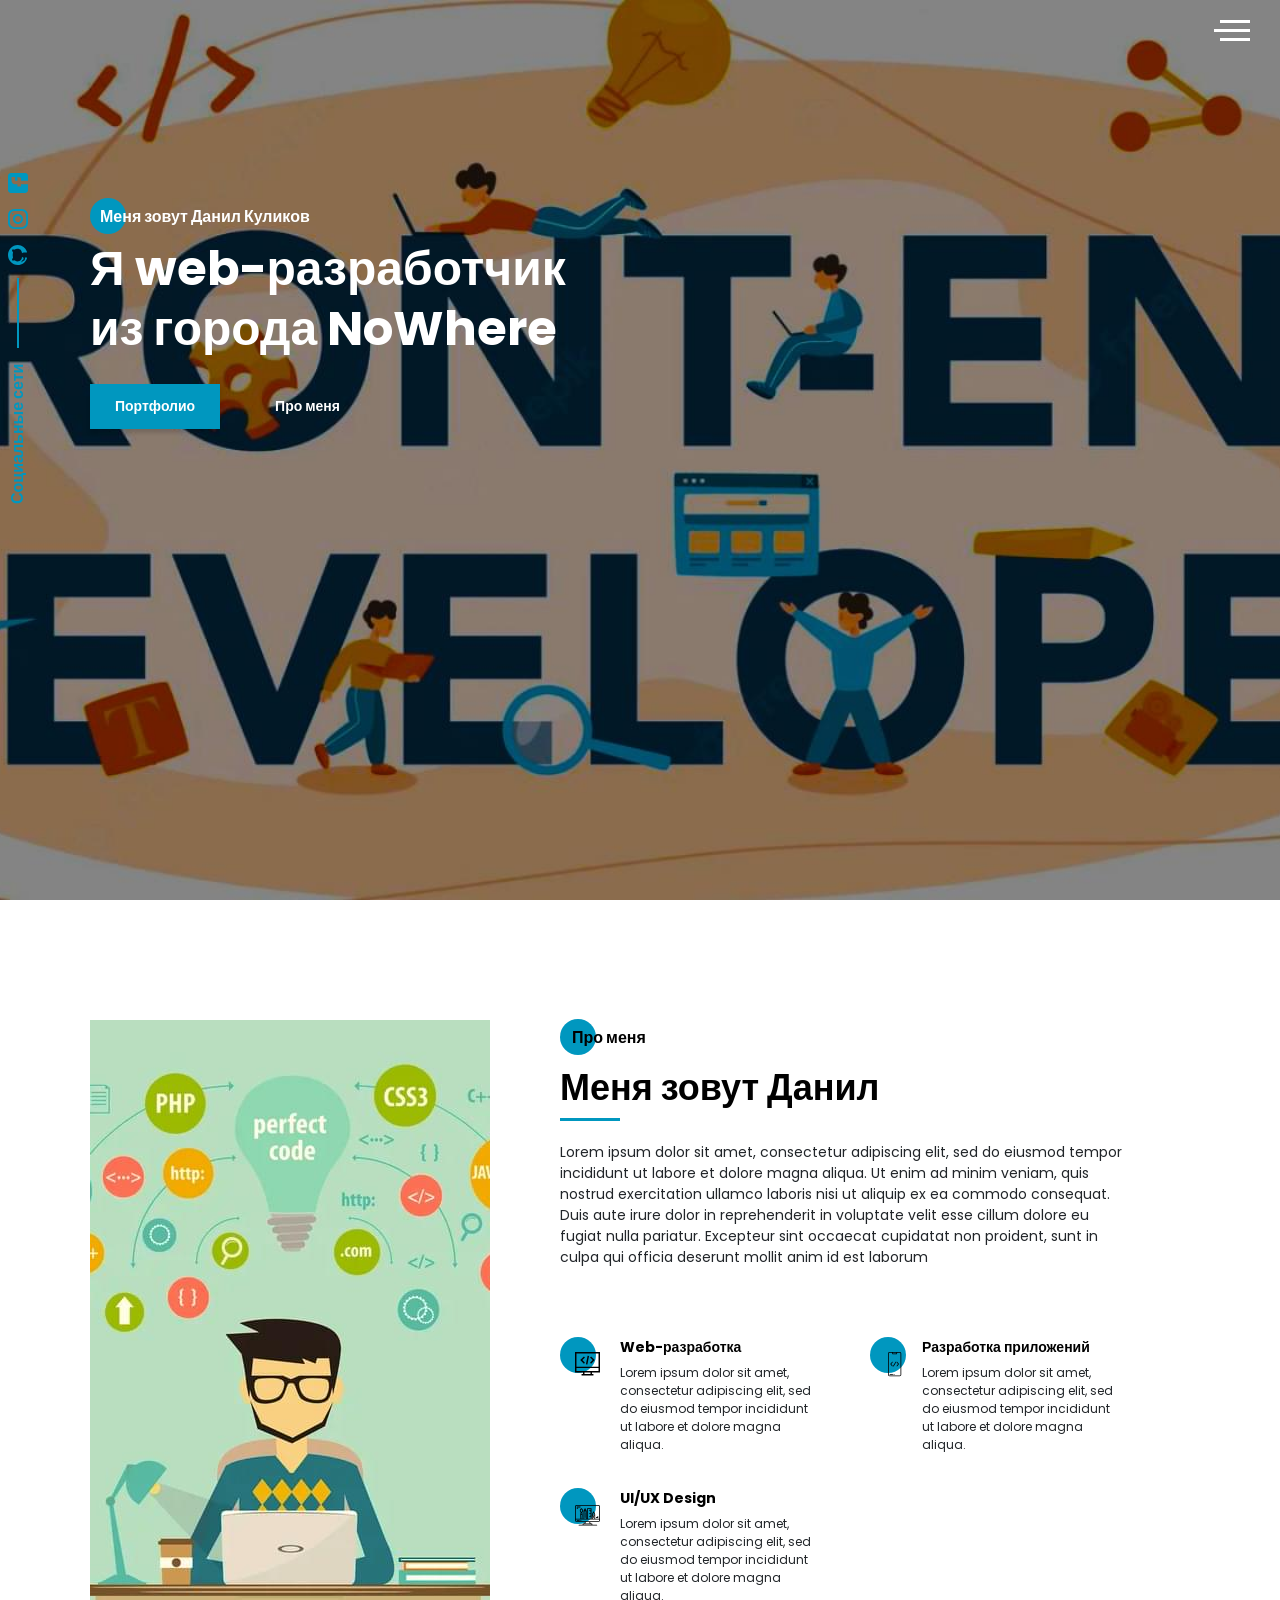
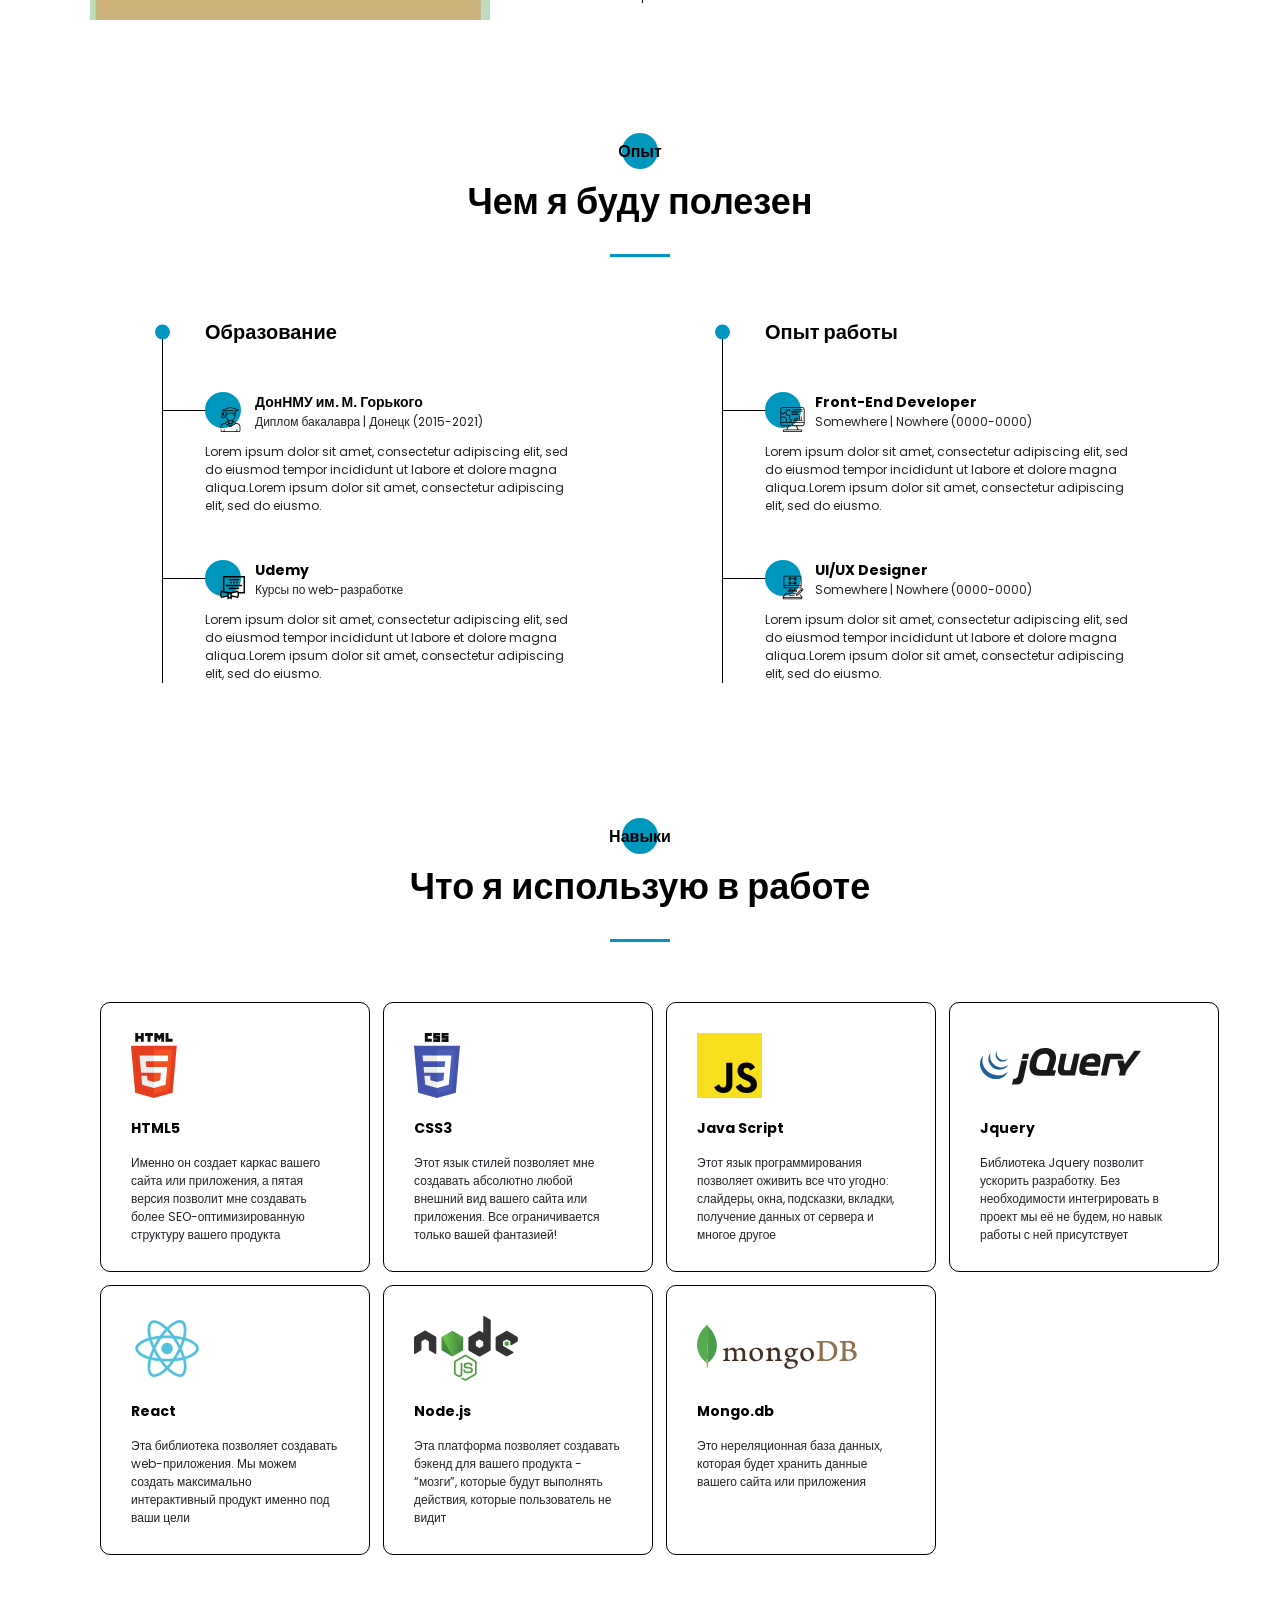
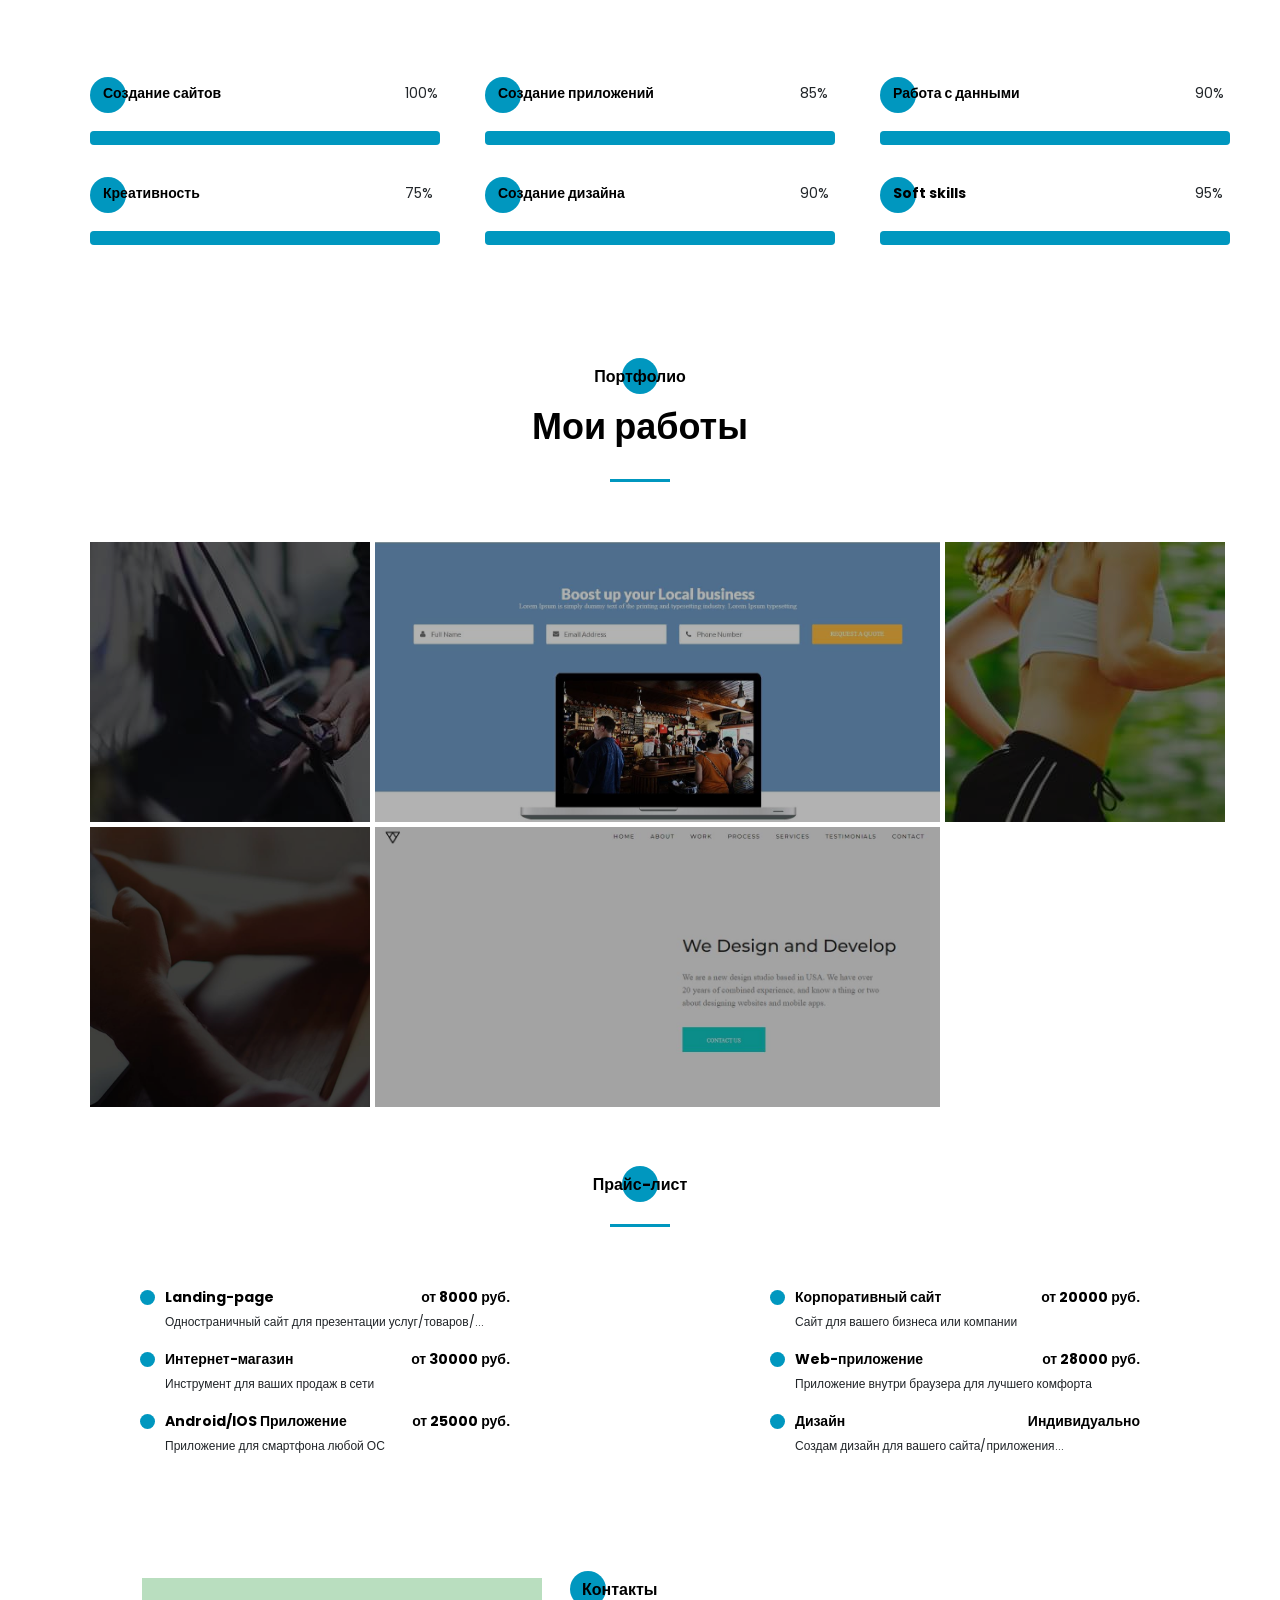
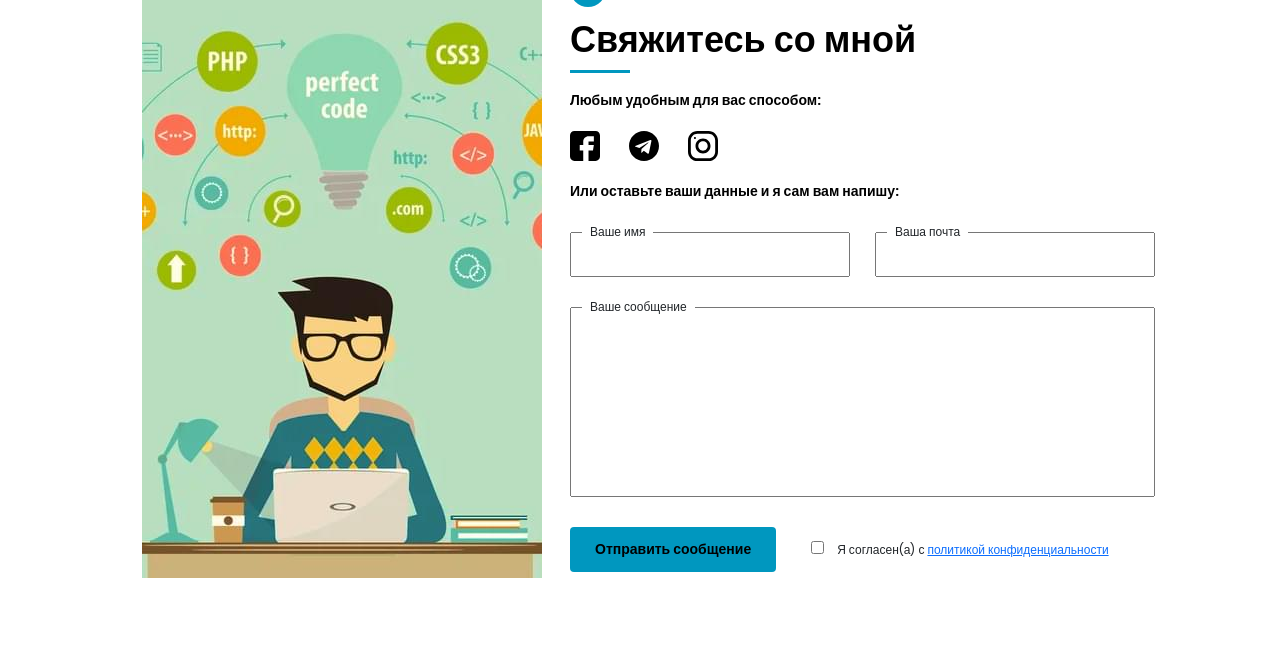
<file: index.html>
<!DOCTYPE html><html lang="ru"><head><meta charset="UTF-8"><meta http-equiv="X-UA-Compatible" content="IE=edge"><meta name="viewport" content="width=device-width,initial-scale=1"><link rel="stylesheet" href="css/style.min.css"><!-- Primary Meta Tags --><title>My Portfolio</title><meta name="title" content="My Portfolio"><meta name="description" content="Portfolio website by Daniel Kulikov. On this webpage information about me and my works."><!-- Open Graph / Facebook --><meta property="og:type" content="website"><meta property="og:url" content="https://metatags.io/"><meta property="og:title" content="My Portfolio"><meta property="og:description" content="Portfolio website by Daniel Kulikov. On this webpage information about me and my works."><meta property="og:image" content="https://metatags.io/assets/meta-tags-16a33a6a8531e519cc0936fbba0ad904e52d35f34a46c97a2c9f6f7dd7d336f2.png"><!-- Twitter --><meta property="twitter:card" content="summary_large_image"><meta property="twitter:url" content="https://metatags.io/"><meta property="twitter:title" content="Meta Tags — Preview, Edit and Generate"><meta property="twitter:description" content="Portfolio website by Daniel Kulikov. On this webpage information about me and my works."><meta property="twitter:image" content="https://metatags.io/assets/meta-tags-16a33a6a8531e519cc0936fbba0ad904e52d35f34a46c97a2c9f6f7dd7d336f2.png"><link rel="apple-touch-icon" sizes="57x57" href="icons/favicon"><link rel="apple-touch-icon" sizes="60x60" href="icons/favicon/apple-icon-60x60.png"><link rel="apple-touch-icon" sizes="72x72" href="icons/favicon/apple-icon-72x72.png"><link rel="apple-touch-icon" sizes="76x76" href="icons/favicon/apple-icon-76x76.png"><link rel="apple-touch-icon" sizes="114x114" href="icons/favicon/apple-icon-114x114.png"><link rel="apple-touch-icon" sizes="120x120" href="icons/favicon/apple-icon-120x120.png"><link rel="apple-touch-icon" sizes="144x144" href="icons/favicon/apple-icon-144x144.png"><link rel="apple-touch-icon" sizes="152x152" href="icons/favicon/apple-icon-152x152.png"><link rel="apple-touch-icon" sizes="180x180" href="icons/favicon/apple-icon-180x180.png"><link rel="icon" type="image/png" sizes="192x192" href="icons/favicon/android-icon-192x192.png"><link rel="icon" type="image/png" sizes="32x32" href="icons/favicon/favicon-32x32.png"><link rel="icon" type="image/png" sizes="96x96" href="icons/favicon/favicon-96x96.png"><link rel="icon" type="image/png" sizes="16x16" href="icons/favicon/favicon-16x16.png"><link rel="manifest" href="icons/favicon/manifest.json"><meta name="msapplication-TileColor" content="#ffffff"><meta name="msapplication-TileImage" content="/ms-icon-144x144.png"><meta name="theme-color" content="#ffffff"><link rel="apple-touch-icon" sizes="57x57" href="icons/favicon"><link rel="apple-touch-icon" sizes="60x60" href="icons/favicon/apple-icon-60x60.png"><link rel="apple-touch-icon" sizes="72x72" href="icons/favicon/apple-icon-72x72.png"><link rel="apple-touch-icon" sizes="76x76" href="icons/favicon/apple-icon-76x76.png"><link rel="apple-touch-icon" sizes="114x114" href="icons/favicon/apple-icon-114x114.png"><link rel="apple-touch-icon" sizes="120x120" href="icons/favicon/apple-icon-120x120.png"><link rel="apple-touch-icon" sizes="144x144" href="icons/favicon/apple-icon-144x144.png"><link rel="apple-touch-icon" sizes="152x152" href="icons/favicon/apple-icon-152x152.png"><link rel="apple-touch-icon" sizes="180x180" href="icons/favicon/apple-icon-180x180.png"><link rel="icon" type="image/png" sizes="192x192" href="icons/favicon/android-icon-192x192.png"><link rel="icon" type="image/png" sizes="32x32" href="icons/favicon/favicon-32x32.png"><link rel="icon" type="image/png" sizes="96x96" href="icons/favicon/favicon-96x96.png"><link rel="icon" type="image/png" sizes="16x16" href="icons/favicon/favicon-16x16.png"><link rel="manifest" href="icons/favicon/manifest.json"><meta name="msapplication-TileColor" content="#ffffff"><meta name="msapplication-TileImage" content="/ms-icon-144x144.png"><meta name="theme-color" content="#ffffff"></head><body><aside class="sidepanel"><a href="#" class="sidepanel__link"><img src="icons/header/Facebook.svg" alt="Facebook"></a><a href="#" class="sidepanel__link"><img src="icons/header/Instagram.svg" alt="Instagram"></a><a href="#" class="sidepanel__link"><img src="icons/header/Github.svg" alt="GitHub"></a><div class="sidepanel__divider"></div><div class="sidepanel__text"><span>Социальные сети</span></div></aside><div class="menu"><div class="menu__block"><nav><div class="menu__close"><img src="icons/menu/Close.svg" alt="close"></div><ul class="menu__list"><li class="menu__link"><a href="#about">ПРО МЕНЯ</a></li><li class="menu__link"><a href="#experience">МОЙ ОПЫТ</a></li><li class="menu__link"><a href="#skills">МОИ НАВЫКИ</a></li><li class="menu__link"><a href="#works">МОИ РАБОТЫ</a></li><li class="menu__link"><a href="#prices">ПРАЙС-ЛИСТ</a></li><li class="menu__link"><a href="#contacts">КОНТАКТЫ</a></li></ul><div class="menu__socials"><a href="#"><img src="icons/menu/Github.svg" alt="github"></a><a href="#"><img src="icons/menu/Instagram.svg" alt="instagram"></a><a href="#"><img src="icons/menu/Facebook.svg" alt="facebook"></a></div></nav></div><div class="menu__overlay"></div></div><section class="promo"><div class="hamburger"><span></span> <span class="hamburger--long"></span> <span></span></div><div class="container"><div class="promo__subtitle title title--fz16">Меня зовут Данил Куликов</div><h1 class="promo__title title title--fz48">Я web-разработчик<br>из города NoWhere</h1><div class="promo__btns"><a href="#" class="promo__link btn">Портфолио</a> <a href="#" class="promo__link">Про меня</a></div></div></section><section class="about-me" id="about"><div class="container"><div class="about-me__wrapper"><div class="about-me__photo"><img src="img/aboutme.jpg" alt="Me"></div><div class="about-me__main-info"><h2 class="about-me__title title title--fz16">Про меня</h2><div class="about-me__subtitle title title--fz36">Меня зовут Данил</div><p class="about-me__descr">Lorem ipsum dolor sit amet, consectetur adipiscing elit, sed do eiusmod tempor incididunt ut labore et dolore magna aliqua. Ut enim ad minim veniam, quis nostrud exercitation ullamco laboris nisi ut aliquip ex ea commodo consequat. Duis aute irure dolor in reprehenderit in voluptate velit esse cillum dolore eu fugiat nulla pariatur. Excepteur sint occaecat cupidatat non proident, sunt in culpa qui officia deserunt mollit anim id est laborum</p></div><div class="about-me__skills"><div class="about-me__skill"><div class="about-me__picture"><img src="icons/about_me/web-dev.svg" alt="web-dev"></div><div class="about-me__skill-text"><div class="title title--fz14">Web-разработка</div><div class="about-me__skill-descr">Lorem ipsum dolor sit amet, consectetur adipiscing elit, sed do eiusmod tempor incididunt ut labore et dolore magna aliqua.</div></div></div><div class="about-me__skill"><div class="about-me__picture about-me__picture--another"><img src="icons/about_me/Mobile-dev.svg" alt="mobile-dev"></div><div class="about-me__skill-text"><div class="title title--fz14">Разработка приложений</div><div class="about-me__skill-descr">Lorem ipsum dolor sit amet, consectetur adipiscing elit, sed do eiusmod tempor incididunt ut labore et dolore magna aliqua.</div></div></div><div class="about-me__skill"><div class="about-me__picture"><img src="icons/about_me/Design.svg" alt="design"></div><div class="about-me__skill-text"><div class="title title--fz14">UI/UX Design</div><div class="about-me__skill-descr">Lorem ipsum dolor sit amet, consectetur adipiscing elit, sed do eiusmod tempor incididunt ut labore et dolore magna aliqua.</div></div></div></div></div></div></section><section class="experience" id="experience"><div class="container"><h2 class="title title__section-title title--fz16">Опыт</h2><div class="title title__section-subtitle title--fz36">Чем я буду полезен</div><div class="experience__wrapper"><div class="experience__column"><h3 class="experience__column-title title title--fz20">Образование</h3><ul><li><div class="experience__item"><div class="experience__item-head"><div class="experience__item-icon"><img src="icons/experience/University.svg" alt="university"></div><div class="experience__item-title title title--fz14">ДонНМУ им. М. Горького</div><div class="experience__item-subtitle">Диплом бакалавра | Донецк (2015-2021)</div></div><div class="experience__item-body">Lorem ipsum dolor sit amet, consectetur adipiscing elit, sed do eiusmod tempor incididunt ut labore et dolore magna aliqua.Lorem ipsum dolor sit amet, consectetur adipiscing elit, sed do eiusmo.</div></div></li><li><div class="experience__item"><div class="experience__item-head"><div class="experience__item-icon"><img src="icons/experience/Courses.svg" alt="courses"></div><div class="experience__item-title title title--fz14">Udemy</div><div class="experience__item-subtitle">Курсы по web-разработке</div></div><div class="experience__item-body">Lorem ipsum dolor sit amet, consectetur adipiscing elit, sed do eiusmod tempor incididunt ut labore et dolore magna aliqua.Lorem ipsum dolor sit amet, consectetur adipiscing elit, sed do eiusmo.</div></div></li></ul></div><div class="experience__column"><h3 class="experience__column-title title title--fz20">Опыт работы</h3><ul><li><div class="experience__item"><div class="experience__item-head"><div class="experience__item-icon"><img src="icons/experience/Developer.svg" alt="developer"></div><div class="experience__item-title title title--fz14">Front-End Developer</div><div class="experience__item-subtitle">Somewhere | Nowhere (0000-0000)</div></div><div class="experience__item-body">Lorem ipsum dolor sit amet, consectetur adipiscing elit, sed do eiusmod tempor incididunt ut labore et dolore magna aliqua.Lorem ipsum dolor sit amet, consectetur adipiscing elit, sed do eiusmo.</div></div></li><li><div class="experience__item"><div class="experience__item-head"><div class="experience__item-icon"><img src="icons/experience/designer.svg" alt="designer"></div><div class="experience__item-title title title--fz14">UI/UX Designer</div><div class="experience__item-subtitle">Somewhere | Nowhere (0000-0000)</div></div><div class="experience__item-body">Lorem ipsum dolor sit amet, consectetur adipiscing elit, sed do eiusmod tempor incididunt ut labore et dolore magna aliqua.Lorem ipsum dolor sit amet, consectetur adipiscing elit, sed do eiusmo.</div></div></li></ul></div></div></div></section><section class="skills" id="skills"><div class="container"><h2 class="title title__section-title title--fz16">Навыки</h2><div class="skills__subtitle title title__section-subtitle title--fz36">Что я использую в работе</div><div class="skills__wrapper"><div class="skills__item"><div class="skills__item-icon"><img src="icons/use/html5.svg" alt="html5"></div><div class="skills__item-name title title--fz14">HTML5</div><div class="skills__item-descr">Именно он создает каркас вашего сайта или приложения, а пятая версия позволит мне создавать более SEO-оптимизированную структуру вашего продукта</div></div><div class="skills__item"><div class="skills__item-icon"><img src="icons/use/css3.svg" alt="css"></div><div class="skills__item-name title title--fz14">CSS3</div><div class="skills__item-descr">Этот язык стилей позволяет мне создавать абсолютно любой внешний вид вашего сайта или приложения. Все ограничивается только вашей фантазией!</div></div><div class="skills__item"><div class="skills__item-icon"><img src="icons/use/JS.svg" alt="JS"></div><div class="skills__item-name title title--fz14">Java Script</div><div class="skills__item-descr">Этот язык программирования позволяет оживить все что угодно: слайдеры, окна, подсказки, вкладки, получение данных от сервера и многое другое</div></div><div class="skills__item"><div class="skills__item-icon"><img src="icons/use/Jquery.svg" alt="jquery"></div><div class="skills__item-name title title--fz14">Jquery</div><div class="skills__item-descr">Библиотека Jquery позволит ускорить разработку. Без необходимости интегрировать в проект мы её не будем, но навык работы с ней присутствует</div></div><div class="skills__item"><div class="skills__item-icon"><img src="icons/use/React.svg" alt="react"></div><div class="skills__item-name title title--fz14">React</div><div class="skills__item-descr">Эта библиотека позволяет создавать web-приложения. Мы можем создать максимально интерактивный продукт именно под ваши цели</div></div><div class="skills__item"><div class="skills__item-icon"><img src="icons/use/Node.js.svg" alt="node"></div><div class="skills__item-name title title--fz14">Node.js</div><div class="skills__item-descr">Эта платформа позволяет создавать бэкенд для вашего продукта - “мозги”, которые будут выполнять действия, которые пользователь не видит</div></div><div class="skills__item"><div class="skills__item-icon"><img src="icons/use/Mongo.db.svg" alt="mongo.db"></div><div class="skills__item-name title title--fz14">Mongo.db</div><div class="skills__item-descr">Это нереляционная база данных, которая будет хранить данные вашего сайта или приложения</div></div></div><div class="skills__scales-wrapper"><div class="skills__scales-item"><div class="skills__scales-name title title--fz14">Создание сайтов</div><div class="skills__scales-percent">100%</div><div class="skills__scales-foot"><span></span></div></div><div class="skills__scales-item"><div class="skills__scales-name title title--fz14">Создание приложений</div><div class="skills__scales-percent">85%</div><div class="skills__scales-foot"><span></span></div></div><div class="skills__scales-item"><div class="skills__scales-name title title--fz14">Работа с данными</div><div class="skills__scales-percent">90%</div><div class="skills__scales-foot"><span></span></div></div><div class="skills__scales-item"><div class="skills__scales-name title title--fz14">Креативность</div><div class="skills__scales-percent">75%</div><div class="skills__scales-foot"><span></span></div></div><div class="skills__scales-item"><div class="skills__scales-name title title--fz14">Создание дизайна</div><div class="skills__scales-percent">90%</div><div class="skills__scales-foot"><span></span></div></div><div class="skills__scales-item"><div class="skills__scales-name title title--fz14">Soft skills</div><div class="skills__scales-percent">95%</div><div class="skills__scales-foot"><span></span></div></div></div></div></section><section class="portfolio" id="works"><div class="container"><h2 class="title title__section-title title--fz16">Портфолио</h2><div class="title title__section-subtitle title--fz36">Мои работы</div><div class="portfolio__wrapper"><a href="/uber" class="portfolio__item" target="_blank"><img src="img/works/uber.jpg" alt="uber"> </a><a href="/pulse" class="portfolio__item" target="_blank"><img src="img/works/pulse.jpg" alt="pulse"> </a><a href="/wordpress" class="portfolio__item" target="_blank"><img src="img/works/wordpress.jpg" alt="wordpress"> </a><a href="/business" class="portfolio__item portfolio__item--horizontal" target="_blank"><img src="img/works/business.JPG" alt="business"> </a><a href="/designdevelop" class="portfolio__item portfolio__item--horizontal" target="_blank"><img src="img/works/DesignDevelop.JPG" alt="design develop"></a></div></div></section><section class="prices" id="prices"><div class="container"><h2 class="prices__title title title__section-title title--fz16">Прайс-лист</h2><div class="prices__wrapper"><div class="prices__item"><div class="prices__item-name title title--fz14">Landing-page</div><div class="prices__item-price title title--fz14">от 8000 руб.</div><div class="prices__item-descr">Одностраничный сайт для презентации услуг/товаров/...</div></div><div class="prices__item"><div class="prices__item-name title title--fz14">Корпоративный сайт</div><div class="prices__item-price title title--fz14">от 20000 руб.</div><div class="prices__item-descr">Сайт для вашего бизнеса или компании</div></div><div class="prices__item"><div class="prices__item-name title title--fz14">Интернет-магазин</div><div class="prices__item-price title title--fz14">от 30000 руб.</div><div class="prices__item-descr">Инструмент для ваших продаж в сети</div></div><div class="prices__item"><div class="prices__item-name title title--fz14">Web-приложение</div><div class="prices__item-price title title--fz14">от 28000 руб.</div><div class="prices__item-descr">Приложение внутри браузера для лучшего комфорта</div></div><div class="prices__item"><div class="prices__item-name title title--fz14">Android/IOS Приложение</div><div class="prices__item-price title title--fz14">от 25000 руб.</div><div class="prices__item-descr">Приложение для смартфона любой ОС</div></div><div class="prices__item"><div class="prices__item-name title title--fz14">Дизайн</div><div class="prices__item-price title title--fz14">Индивидуально</div><div class="prices__item-descr">Создам дизайн для вашего сайта/приложения...</div></div></div></div></section><section class="contacts" id="contacts"><div class="container"><div class="contacts__wrapper"><div class="contacts__photo"><img src="img/aboutme.jpg" alt="Me"></div><div class="contacts__content"><h2 class="contacts__title title title--fz16">Контакты</h2><div class="contacts__subtitle title title--fz36">Свяжитесь со мной</div><div class="contacts__text title title--fz14">Любым удобным для вас способом:</div><div class="contacts__socials"><a href="#" class="contacts__link"><img src="icons/contacts/Facebook.svg" alt="facebook"> </a><a href="#" class="contacts__link"><img src="icons/contacts/Telegram.svg" alt="telegram"> </a><a href="#" class="contacts__link"><img src="icons/contacts/Instagram.svg" alt="instagram"></a></div><div class="contacts__text title title--fz14">Или оставьте ваши данные и я сам вам напишу:</div><form action="#" class="contacts__form"><div class="contacts__input"><input required name="name" id="name" type="text"> <label for="name">Ваше имя</label></div><div class="contacts__input"><input required name="email" id="email" type="email"> <label for="email">Ваша почта</label></div><div class="contacts__textarea"><textarea name="text" id="text"></textarea> <label for="text">Ваше сообщение</label></div><div class="contacts__triggers"><button class="contacts__btn btn">Отправить сообщение</button><div class="contacts__policy"><input required type="checkbox"> <span>Я согласен(а) с <a href="policy.html">политикой конфиденциальности</a></span></div></div></form></div></div></div></section><script src="js/script.js"></script></body></html>
</file>
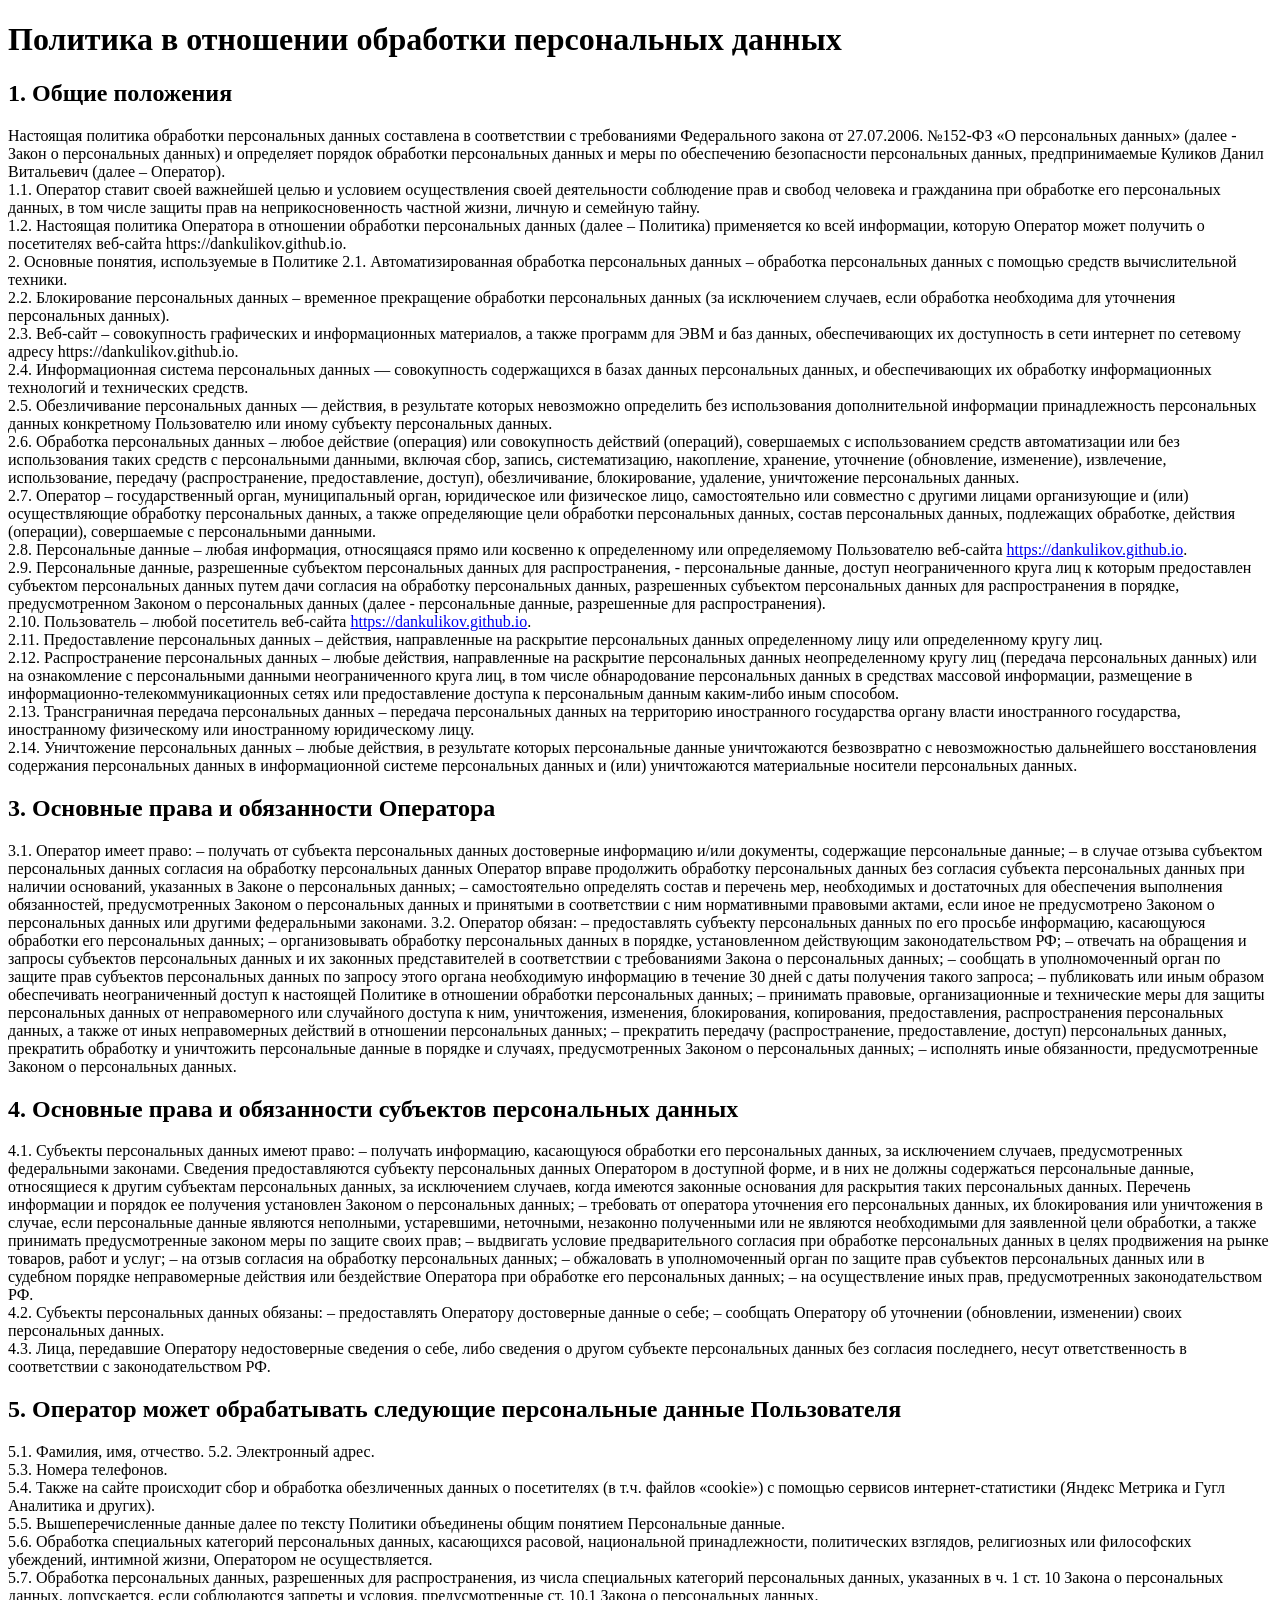
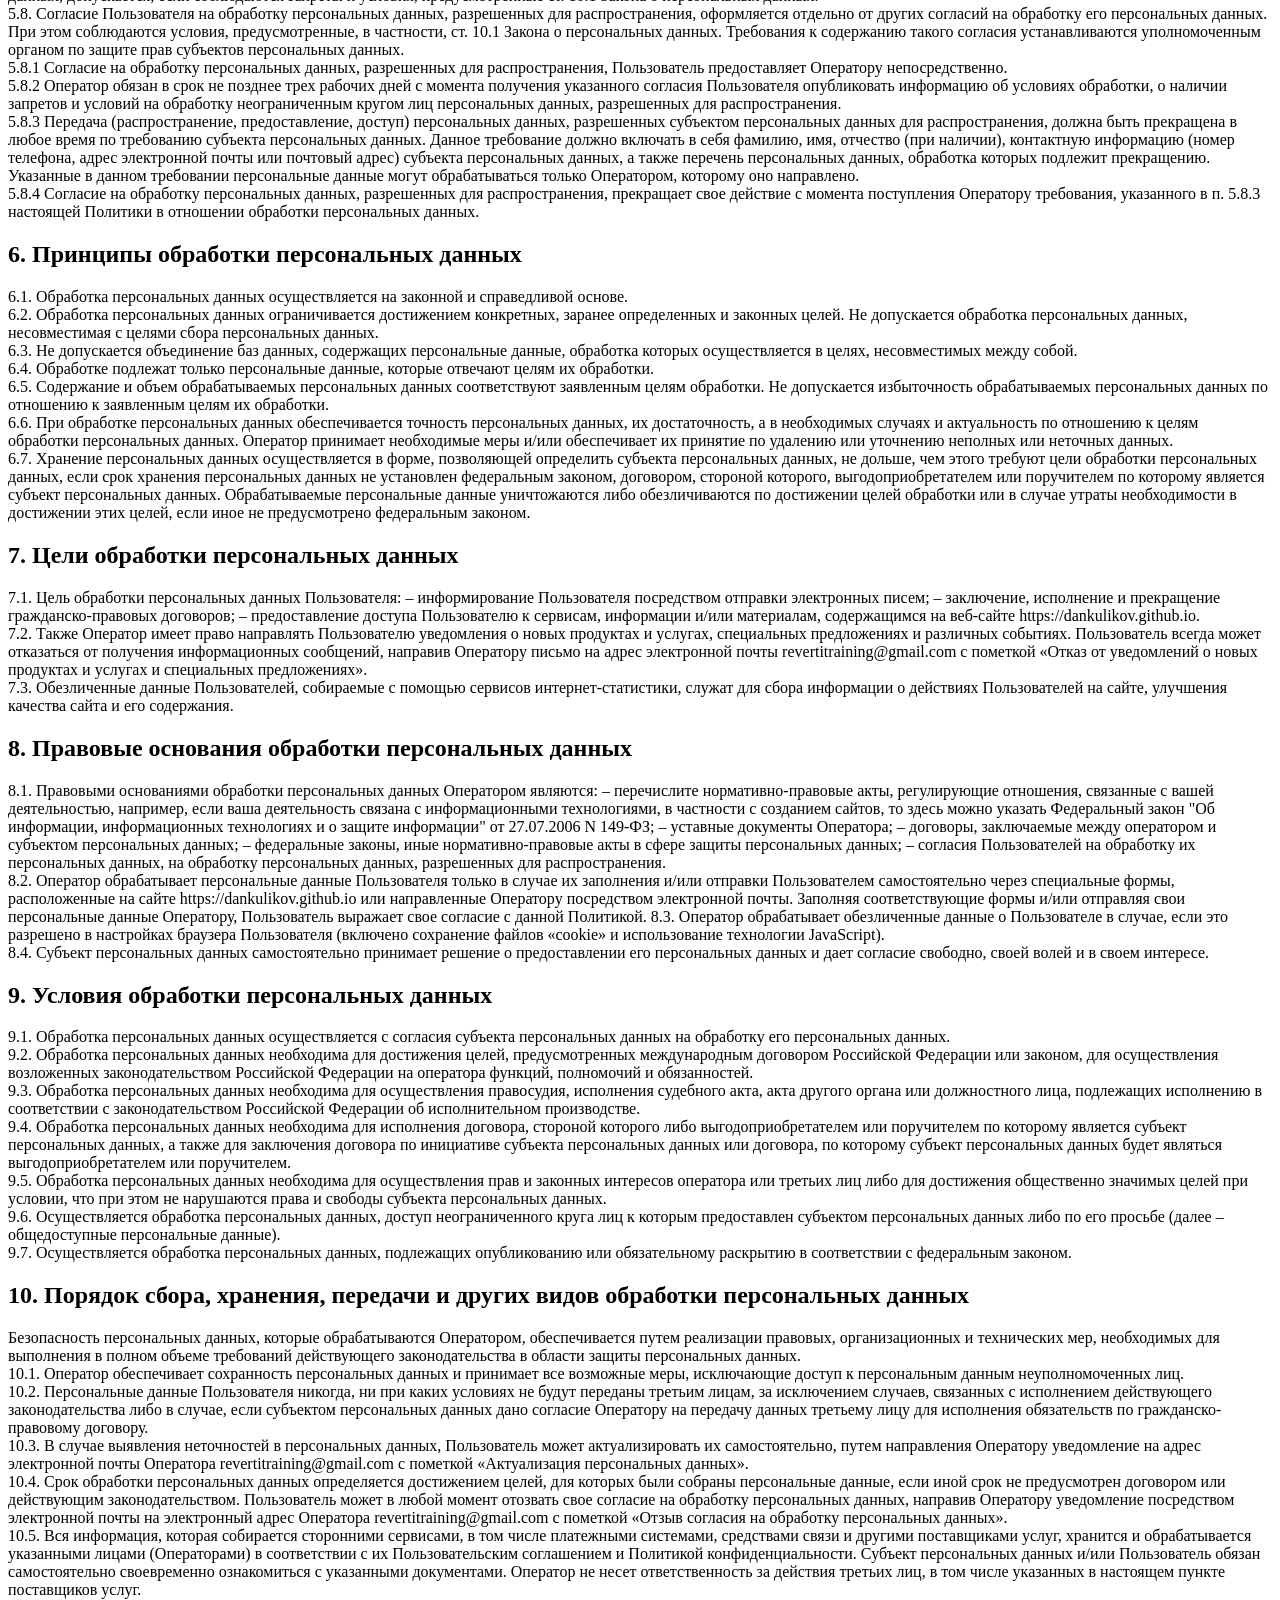
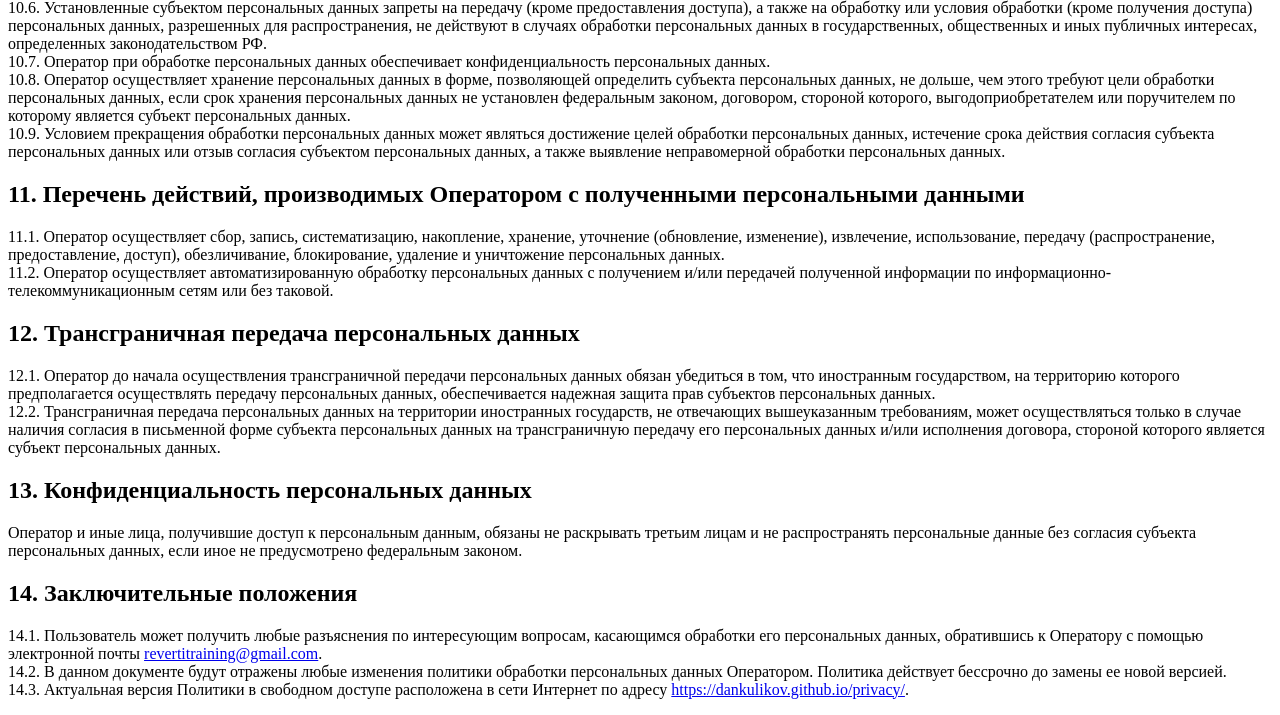
<file: policy.html>
<!DOCTYPE html><html lang="en"><head><meta charset="UTF-8"><meta http-equiv="X-UA-Compatible" content="IE=edge"><meta name="viewport" content="width=device-width,initial-scale=1"><title>Policy</title></head><body><h1>Политика в отношении обработки персональных данных</h1><h2>1. Общие положения</h2><p>Настоящая политика обработки персональных данных составлена в соответствии с требованиями Федерального закона от 27.07.2006. №152-ФЗ «О персональных данных» (далее - Закон о персональных данных) и определяет порядок обработки персональных данных и меры по обеспечению безопасности персональных данных, предпринимаемые Куликов Данил Витальевич (далее – Оператор).<br>1.1. Оператор ставит своей важнейшей целью и условием осуществления своей деятельности соблюдение прав и свобод человека и гражданина при обработке его персональных данных, в том числе защиты прав на неприкосновенность частной жизни, личную и семейную тайну.<br>1.2. Настоящая политика Оператора в отношении обработки персональных данных (далее – Политика) применяется ко всей информации, которую Оператор может получить о посетителях веб-сайта https://dankulikov.github.io.<br>2. Основные понятия, используемые в Политике 2.1. Автоматизированная обработка персональных данных – обработка персональных данных с помощью средств вычислительной техники.<br>2.2. Блокирование персональных данных – временное прекращение обработки персональных данных (за исключением случаев, если обработка необходима для уточнения персональных данных).<br>2.3. Веб-сайт – совокупность графических и информационных материалов, а также программ для ЭВМ и баз данных, обеспечивающих их доступность в сети интернет по сетевому адресу https://dankulikov.github.io.<br>2.4. Информационная система персональных данных — совокупность содержащихся в базах данных персональных данных, и обеспечивающих их обработку информационных технологий и технических средств.<br>2.5. Обезличивание персональных данных — действия, в результате которых невозможно определить без использования дополнительной информации принадлежность персональных данных конкретному Пользователю или иному субъекту персональных данных.<br>2.6. Обработка персональных данных – любое действие (операция) или совокупность действий (операций), совершаемых с использованием средств автоматизации или без использования таких средств с персональными данными, включая сбор, запись, систематизацию, накопление, хранение, уточнение (обновление, изменение), извлечение, использование, передачу (распространение, предоставление, доступ), обезличивание, блокирование, удаление, уничтожение персональных данных.<br>2.7. Оператор – государственный орган, муниципальный орган, юридическое или физическое лицо, самостоятельно или совместно с другими лицами организующие и (или) осуществляющие обработку персональных данных, а также определяющие цели обработки персональных данных, состав персональных данных, подлежащих обработке, действия (операции), совершаемые с персональными данными.<br>2.8. Персональные данные – любая информация, относящаяся прямо или косвенно к определенному или определяемому Пользователю веб-сайта <a href="https://dankulikov.github.io">https://dankulikov.github.io</a>.<br>2.9. Персональные данные, разрешенные субъектом персональных данных для распространения, - персональные данные, доступ неограниченного круга лиц к которым предоставлен субъектом персональных данных путем дачи согласия на обработку персональных данных, разрешенных субъектом персональных данных для распространения в порядке, предусмотренном Законом о персональных данных (далее - персональные данные, разрешенные для распространения).<br>2.10. Пользователь – любой посетитель веб-сайта <a href="https://dankulikov.github.io">https://dankulikov.github.io</a>.<br>2.11. Предоставление персональных данных – действия, направленные на раскрытие персональных данных определенному лицу или определенному кругу лиц.<br>2.12. Распространение персональных данных – любые действия, направленные на раскрытие персональных данных неопределенному кругу лиц (передача персональных данных) или на ознакомление с персональными данными неограниченного круга лиц, в том числе обнародование персональных данных в средствах массовой информации, размещение в информационно-телекоммуникационных сетях или предоставление доступа к персональным данным каким-либо иным способом.<br>2.13. Трансграничная передача персональных данных – передача персональных данных на территорию иностранного государства органу власти иностранного государства, иностранному физическому или иностранному юридическому лицу.<br>2.14. Уничтожение персональных данных – любые действия, в результате которых персональные данные уничтожаются безвозвратно с невозможностью дальнейшего восстановления содержания персональных данных в информационной системе персональных данных и (или) уничтожаются материальные носители персональных данных.<br></p><h2>3. Основные права и обязанности Оператора</h2><p>3.1. Оператор имеет право: – получать от субъекта персональных данных достоверные информацию и/или документы, содержащие персональные данные; – в случае отзыва субъектом персональных данных согласия на обработку персональных данных Оператор вправе продолжить обработку персональных данных без согласия субъекта персональных данных при наличии оснований, указанных в Законе о персональных данных; – самостоятельно определять состав и перечень мер, необходимых и достаточных для обеспечения выполнения обязанностей, предусмотренных Законом о персональных данных и принятыми в соответствии с ним нормативными правовыми актами, если иное не предусмотрено Законом о персональных данных или другими федеральными законами. 3.2. Оператор обязан: – предоставлять субъекту персональных данных по его просьбе информацию, касающуюся обработки его персональных данных; – организовывать обработку персональных данных в порядке, установленном действующим законодательством РФ; – отвечать на обращения и запросы субъектов персональных данных и их законных представителей в соответствии с требованиями Закона о персональных данных; – сообщать в уполномоченный орган по защите прав субъектов персональных данных по запросу этого органа необходимую информацию в течение 30 дней с даты получения такого запроса; – публиковать или иным образом обеспечивать неограниченный доступ к настоящей Политике в отношении обработки персональных данных; – принимать правовые, организационные и технические меры для защиты персональных данных от неправомерного или случайного доступа к ним, уничтожения, изменения, блокирования, копирования, предоставления, распространения персональных данных, а также от иных неправомерных действий в отношении персональных данных; – прекратить передачу (распространение, предоставление, доступ) персональных данных, прекратить обработку и уничтожить персональные данные в порядке и случаях, предусмотренных Законом о персональных данных; – исполнять иные обязанности, предусмотренные Законом о персональных данных.</p><h2>4. Основные права и обязанности субъектов персональных данных</h2><p>4.1. Субъекты персональных данных имеют право: – получать информацию, касающуюся обработки его персональных данных, за исключением случаев, предусмотренных федеральными законами. Сведения предоставляются субъекту персональных данных Оператором в доступной форме, и в них не должны содержаться персональные данные, относящиеся к другим субъектам персональных данных, за исключением случаев, когда имеются законные основания для раскрытия таких персональных данных. Перечень информации и порядок ее получения установлен Законом о персональных данных; – требовать от оператора уточнения его персональных данных, их блокирования или уничтожения в случае, если персональные данные являются неполными, устаревшими, неточными, незаконно полученными или не являются необходимыми для заявленной цели обработки, а также принимать предусмотренные законом меры по защите своих прав; – выдвигать условие предварительного согласия при обработке персональных данных в целях продвижения на рынке товаров, работ и услуг; – на отзыв согласия на обработку персональных данных; – обжаловать в уполномоченный орган по защите прав субъектов персональных данных или в судебном порядке неправомерные действия или бездействие Оператора при обработке его персональных данных; – на осуществление иных прав, предусмотренных законодательством РФ.<br>4.2. Субъекты персональных данных обязаны: – предоставлять Оператору достоверные данные о себе; – сообщать Оператору об уточнении (обновлении, изменении) своих персональных данных.<br>4.3. Лица, передавшие Оператору недостоверные сведения о себе, либо сведения о другом субъекте персональных данных без согласия последнего, несут ответственность в соответствии с законодательством РФ.</p><h2>5. Оператор может обрабатывать следующие персональные данные Пользователя</h2><p>5.1. Фамилия, имя, отчество. 5.2. Электронный адрес.<br>5.3. Номера телефонов.<br>5.4. Также на сайте происходит сбор и обработка обезличенных данных о посетителях (в т.ч. файлов «cookie») с помощью сервисов интернет-статистики (Яндекс Метрика и Гугл Аналитика и других).<br>5.5. Вышеперечисленные данные далее по тексту Политики объединены общим понятием Персональные данные.<br>5.6. Обработка специальных категорий персональных данных, касающихся расовой, национальной принадлежности, политических взглядов, религиозных или философских убеждений, интимной жизни, Оператором не осуществляется.<br>5.7. Обработка персональных данных, разрешенных для распространения, из числа специальных категорий персональных данных, указанных в ч. 1 ст. 10 Закона о персональных данных, допускается, если соблюдаются запреты и условия, предусмотренные ст. 10.1 Закона о персональных данных.<br>5.8. Согласие Пользователя на обработку персональных данных, разрешенных для распространения, оформляется отдельно от других согласий на обработку его персональных данных. При этом соблюдаются условия, предусмотренные, в частности, ст. 10.1 Закона о персональных данных. Требования к содержанию такого согласия устанавливаются уполномоченным органом по защите прав субъектов персональных данных.<br>5.8.1 Согласие на обработку персональных данных, разрешенных для распространения, Пользователь предоставляет Оператору непосредственно.<br>5.8.2 Оператор обязан в срок не позднее трех рабочих дней с момента получения указанного согласия Пользователя опубликовать информацию об условиях обработки, о наличии запретов и условий на обработку неограниченным кругом лиц персональных данных, разрешенных для распространения.<br>5.8.3 Передача (распространение, предоставление, доступ) персональных данных, разрешенных субъектом персональных данных для распространения, должна быть прекращена в любое время по требованию субъекта персональных данных. Данное требование должно включать в себя фамилию, имя, отчество (при наличии), контактную информацию (номер телефона, адрес электронной почты или почтовый адрес) субъекта персональных данных, а также перечень персональных данных, обработка которых подлежит прекращению. Указанные в данном требовании персональные данные могут обрабатываться только Оператором, которому оно направлено.<br>5.8.4 Согласие на обработку персональных данных, разрешенных для распространения, прекращает свое действие с момента поступления Оператору требования, указанного в п. 5.8.3 настоящей Политики в отношении обработки персональных данных.</p><h2>6. Принципы обработки персональных данных</h2><p>6.1. Обработка персональных данных осуществляется на законной и справедливой основе.<br>6.2. Обработка персональных данных ограничивается достижением конкретных, заранее определенных и законных целей. Не допускается обработка персональных данных, несовместимая с целями сбора персональных данных.<br>6.3. Не допускается объединение баз данных, содержащих персональные данные, обработка которых осуществляется в целях, несовместимых между собой.<br>6.4. Обработке подлежат только персональные данные, которые отвечают целям их обработки.<br>6.5. Содержание и объем обрабатываемых персональных данных соответствуют заявленным целям обработки. Не допускается избыточность обрабатываемых персональных данных по отношению к заявленным целям их обработки.<br>6.6. При обработке персональных данных обеспечивается точность персональных данных, их достаточность, а в необходимых случаях и актуальность по отношению к целям обработки персональных данных. Оператор принимает необходимые меры и/или обеспечивает их принятие по удалению или уточнению неполных или неточных данных.<br>6.7. Хранение персональных данных осуществляется в форме, позволяющей определить субъекта персональных данных, не дольше, чем этого требуют цели обработки персональных данных, если срок хранения персональных данных не установлен федеральным законом, договором, стороной которого, выгодоприобретателем или поручителем по которому является субъект персональных данных. Обрабатываемые персональные данные уничтожаются либо обезличиваются по достижении целей обработки или в случае утраты необходимости в достижении этих целей, если иное не предусмотрено федеральным законом.</p><h2>7. Цели обработки персональных данных</h2><p>7.1. Цель обработки персональных данных Пользователя: – информирование Пользователя посредством отправки электронных писем; – заключение, исполнение и прекращение гражданско-правовых договоров; – предоставление доступа Пользователю к сервисам, информации и/или материалам, содержащимся на веб-сайте https://dankulikov.github.io.<br>7.2. Также Оператор имеет право направлять Пользователю уведомления о новых продуктах и услугах, специальных предложениях и различных событиях. Пользователь всегда может отказаться от получения информационных сообщений, направив Оператору письмо на адрес электронной почты revertitraining@gmail.com с пометкой «Отказ от уведомлений о новых продуктах и услугах и специальных предложениях».<br>7.3. Обезличенные данные Пользователей, собираемые с помощью сервисов интернет-статистики, служат для сбора информации о действиях Пользователей на сайте, улучшения качества сайта и его содержания.</p><h2>8. Правовые основания обработки персональных данных</h2><p>8.1. Правовыми основаниями обработки персональных данных Оператором являются: – перечислите нормативно-правовые акты, регулирующие отношения, связанные с вашей деятельностью, например, если ваша деятельность связана с информационными технологиями, в частности с созданием сайтов, то здесь можно указать Федеральный закон "Об информации, информационных технологиях и о защите информации" от 27.07.2006 N 149-ФЗ; – уставные документы Оператора; – договоры, заключаемые между оператором и субъектом персональных данных; – федеральные законы, иные нормативно-правовые акты в сфере защиты персональных данных; – согласия Пользователей на обработку их персональных данных, на обработку персональных данных, разрешенных для распространения.<br>8.2. Оператор обрабатывает персональные данные Пользователя только в случае их заполнения и/или отправки Пользователем самостоятельно через специальные формы, расположенные на сайте https://dankulikov.github.io или направленные Оператору посредством электронной почты. Заполняя соответствующие формы и/или отправляя свои персональные данные Оператору, Пользователь выражает свое согласие с данной Политикой. 8.3. Оператор обрабатывает обезличенные данные о Пользователе в случае, если это разрешено в настройках браузера Пользователя (включено сохранение файлов «cookie» и использование технологии JavaScript).<br>8.4. Субъект персональных данных самостоятельно принимает решение о предоставлении его персональных данных и дает согласие свободно, своей волей и в своем интересе.</p><h2>9. Условия обработки персональных данных</h2><p>9.1. Обработка персональных данных осуществляется с согласия субъекта персональных данных на обработку его персональных данных.<br>9.2. Обработка персональных данных необходима для достижения целей, предусмотренных международным договором Российской Федерации или законом, для осуществления возложенных законодательством Российской Федерации на оператора функций, полномочий и обязанностей.<br>9.3. Обработка персональных данных необходима для осуществления правосудия, исполнения судебного акта, акта другого органа или должностного лица, подлежащих исполнению в соответствии с законодательством Российской Федерации об исполнительном производстве.<br>9.4. Обработка персональных данных необходима для исполнения договора, стороной которого либо выгодоприобретателем или поручителем по которому является субъект персональных данных, а также для заключения договора по инициативе субъекта персональных данных или договора, по которому субъект персональных данных будет являться выгодоприобретателем или поручителем.<br>9.5. Обработка персональных данных необходима для осуществления прав и законных интересов оператора или третьих лиц либо для достижения общественно значимых целей при условии, что при этом не нарушаются права и свободы субъекта персональных данных.<br>9.6. Осуществляется обработка персональных данных, доступ неограниченного круга лиц к которым предоставлен субъектом персональных данных либо по его просьбе (далее – общедоступные персональные данные).<br>9.7. Осуществляется обработка персональных данных, подлежащих опубликованию или обязательному раскрытию в соответствии с федеральным законом.</p><h2>10. Порядок сбора, хранения, передачи и других видов обработки персональных данных</h2><p>Безопасность персональных данных, которые обрабатываются Оператором, обеспечивается путем реализации правовых, организационных и технических мер, необходимых для выполнения в полном объеме требований действующего законодательства в области защиты персональных данных.<br>10.1. Оператор обеспечивает сохранность персональных данных и принимает все возможные меры, исключающие доступ к персональным данным неуполномоченных лиц.<br>10.2. Персональные данные Пользователя никогда, ни при каких условиях не будут переданы третьим лицам, за исключением случаев, связанных с исполнением действующего законодательства либо в случае, если субъектом персональных данных дано согласие Оператору на передачу данных третьему лицу для исполнения обязательств по гражданско-правовому договору.<br>10.3. В случае выявления неточностей в персональных данных, Пользователь может актуализировать их самостоятельно, путем направления Оператору уведомление на адрес электронной почты Оператора revertitraining@gmail.com с пометкой «Актуализация персональных данных».<br>10.4. Срок обработки персональных данных определяется достижением целей, для которых были собраны персональные данные, если иной срок не предусмотрен договором или действующим законодательством. Пользователь может в любой момент отозвать свое согласие на обработку персональных данных, направив Оператору уведомление посредством электронной почты на электронный адрес Оператора revertitraining@gmail.com с пометкой «Отзыв согласия на обработку персональных данных».<br>10.5. Вся информация, которая собирается сторонними сервисами, в том числе платежными системами, средствами связи и другими поставщиками услуг, хранится и обрабатывается указанными лицами (Операторами) в соответствии с их Пользовательским соглашением и Политикой конфиденциальности. Субъект персональных данных и/или Пользователь обязан самостоятельно своевременно ознакомиться с указанными документами. Оператор не несет ответственность за действия третьих лиц, в том числе указанных в настоящем пункте поставщиков услуг.<br>10.6. Установленные субъектом персональных данных запреты на передачу (кроме предоставления доступа), а также на обработку или условия обработки (кроме получения доступа) персональных данных, разрешенных для распространения, не действуют в случаях обработки персональных данных в государственных, общественных и иных публичных интересах, определенных законодательством РФ.<br>10.7. Оператор при обработке персональных данных обеспечивает конфиденциальность персональных данных.<br>10.8. Оператор осуществляет хранение персональных данных в форме, позволяющей определить субъекта персональных данных, не дольше, чем этого требуют цели обработки персональных данных, если срок хранения персональных данных не установлен федеральным законом, договором, стороной которого, выгодоприобретателем или поручителем по которому является субъект персональных данных.<br>10.9. Условием прекращения обработки персональных данных может являться достижение целей обработки персональных данных, истечение срока действия согласия субъекта персональных данных или отзыв согласия субъектом персональных данных, а также выявление неправомерной обработки персональных данных.</p><h2>11. Перечень действий, производимых Оператором с полученными персональными данными</h2><p>11.1. Оператор осуществляет сбор, запись, систематизацию, накопление, хранение, уточнение (обновление, изменение), извлечение, использование, передачу (распространение, предоставление, доступ), обезличивание, блокирование, удаление и уничтожение персональных данных.<br>11.2. Оператор осуществляет автоматизированную обработку персональных данных с получением и/или передачей полученной информации по информационно-телекоммуникационным сетям или без таковой.</p><h2>12. Трансграничная передача персональных данных</h2><p>12.1. Оператор до начала осуществления трансграничной передачи персональных данных обязан убедиться в том, что иностранным государством, на территорию которого предполагается осуществлять передачу персональных данных, обеспечивается надежная защита прав субъектов персональных данных.<br>12.2. Трансграничная передача персональных данных на территории иностранных государств, не отвечающих вышеуказанным требованиям, может осуществляться только в случае наличия согласия в письменной форме субъекта персональных данных на трансграничную передачу его персональных данных и/или исполнения договора, стороной которого является субъект персональных данных.</p><h2>13. Конфиденциальность персональных данных</h2><p>Оператор и иные лица, получившие доступ к персональным данным, обязаны не раскрывать третьим лицам и не распространять персональные данные без согласия субъекта персональных данных, если иное не предусмотрено федеральным законом.</p><h2>14. Заключительные положения</h2><p>14.1. Пользователь может получить любые разъяснения по интересующим вопросам, касающимся обработки его персональных данных, обратившись к Оператору с помощью электронной почты <a href="mailto:revertitraining@gmail.com">revertitraining@gmail.com</a>.<br>14.2. В данном документе будут отражены любые изменения политики обработки персональных данных Оператором. Политика действует бессрочно до замены ее новой версией.<br>14.3. Актуальная версия Политики в свободном доступе расположена в сети Интернет по адресу <a href="https://dankulikov.github.io/privacy/">https://dankulikov.github.io/privacy/</a>.</p></body></html>
</file>
<file: css/style.min.css>
/*!
 * Bootstrap Reboot v5.2.0-beta1 (https://getbootstrap.com/)
 * Copyright 2011-2022 The Bootstrap Authors
 * Copyright 2011-2022 Twitter, Inc.
 * Licensed under MIT (https://github.com/twbs/bootstrap/blob/main/LICENSE)
 * Forked from Normalize.css, licensed MIT (https://github.com/necolas/normalize.css/blob/master/LICENSE.md)
 */@import url(https://fonts.googleapis.com/css2?family=Poppins:wght@500;700&display=swap);:root{--bs-blue:#0d6efd;--bs-indigo:#6610f2;--bs-purple:#6f42c1;--bs-pink:#d63384;--bs-red:#dc3545;--bs-orange:#fd7e14;--bs-yellow:#ffc107;--bs-green:#198754;--bs-teal:#20c997;--bs-cyan:#0dcaf0;--bs-black:#000;--bs-white:#fff;--bs-gray:#6c757d;--bs-gray-dark:#343a40;--bs-gray-100:#f8f9fa;--bs-gray-200:#e9ecef;--bs-gray-300:#dee2e6;--bs-gray-400:#ced4da;--bs-gray-500:#adb5bd;--bs-gray-600:#6c757d;--bs-gray-700:#495057;--bs-gray-800:#343a40;--bs-gray-900:#212529;--bs-primary:#0d6efd;--bs-secondary:#6c757d;--bs-success:#198754;--bs-info:#0dcaf0;--bs-warning:#ffc107;--bs-danger:#dc3545;--bs-light:#f8f9fa;--bs-dark:#212529;--bs-primary-rgb:13,110,253;--bs-secondary-rgb:108,117,125;--bs-success-rgb:25,135,84;--bs-info-rgb:13,202,240;--bs-warning-rgb:255,193,7;--bs-danger-rgb:220,53,69;--bs-light-rgb:248,249,250;--bs-dark-rgb:33,37,41;--bs-white-rgb:255,255,255;--bs-black-rgb:0,0,0;--bs-body-color-rgb:33,37,41;--bs-body-bg-rgb:255,255,255;--bs-font-sans-serif:system-ui,-apple-system,"Segoe UI",Roboto,"Helvetica Neue","Noto Sans","Liberation Sans",Arial,sans-serif,"Apple Color Emoji","Segoe UI Emoji","Segoe UI Symbol","Noto Color Emoji";--bs-font-monospace:SFMono-Regular,Menlo,Monaco,Consolas,"Liberation Mono","Courier New",monospace;--bs-gradient:linear-gradient(180deg, rgba(255, 255, 255, 0.15), rgba(255, 255, 255, 0));--bs-body-font-family:var(--bs-font-sans-serif);--bs-body-font-size:1rem;--bs-body-font-weight:400;--bs-body-line-height:1.5;--bs-body-color:#212529;--bs-body-bg:#fff;--bs-border-width:1px;--bs-border-style:solid;--bs-border-color:#dee2e6;--bs-border-color-translucent:rgba(0, 0, 0, 0.175);--bs-border-radius:0.375rem;--bs-border-radius-sm:0.25rem;--bs-border-radius-lg:0.5rem;--bs-border-radius-xl:1rem;--bs-border-radius-2xl:2rem;--bs-border-radius-pill:50rem;--bs-link-color:#0d6efd;--bs-link-hover-color:#0a58ca;--bs-code-color:#d63384;--bs-highlight-bg:#fff3cd}*,::after,::before{box-sizing:border-box}@media(prefers-reduced-motion:no-preference){:root{scroll-behavior:smooth}}body{margin:0;font-family:var(--bs-body-font-family);font-size:var(--bs-body-font-size);font-weight:var(--bs-body-font-weight);line-height:var(--bs-body-line-height);color:var(--bs-body-color);text-align:var(--bs-body-text-align);background-color:var(--bs-body-bg);-webkit-text-size-adjust:100%;-webkit-tap-highlight-color:rgba(0,0,0,0)}hr{margin:1rem 0;color:inherit;border:0;border-top:1px solid;opacity:.25}h1,h2,h3,h4,h5,h6{margin-top:0;margin-bottom:.5rem;font-weight:500;line-height:1.2;color:var(--bs-heading-color)}h1{font-size:calc(1.375rem + 1.5vw)}@media(min-width:1200px){h1{font-size:2.5rem}}h2{font-size:calc(1.325rem + .9vw)}@media(min-width:1200px){h2{font-size:2rem}}h3{font-size:calc(1.3rem + .6vw)}@media(min-width:1200px){h3{font-size:1.75rem}}h4{font-size:calc(1.275rem + .3vw)}@media(min-width:1200px){h4{font-size:1.5rem}}h5{font-size:1.25rem}h6{font-size:1rem}p{margin-top:0;margin-bottom:1rem}abbr[title]{-webkit-text-decoration:underline dotted;text-decoration:underline dotted;cursor:help;-webkit-text-decoration-skip-ink:none;text-decoration-skip-ink:none}address{margin-bottom:1rem;font-style:normal;line-height:inherit}ol,ul{padding-left:2rem}dl,ol,ul{margin-top:0;margin-bottom:1rem}ol ol,ol ul,ul ol,ul ul{margin-bottom:0}dt{font-weight:700}dd{margin-bottom:.5rem;margin-left:0}blockquote{margin:0 0 1rem}b,strong{font-weight:bolder}small{font-size:.875em}mark{padding:.1875em;background-color:var(--bs-highlight-bg)}sub,sup{position:relative;font-size:.75em;line-height:0;vertical-align:baseline}sub{bottom:-.25em}sup{top:-.5em}a{color:var(--bs-link-color);text-decoration:underline}a:hover{color:var(--bs-link-hover-color)}a:not([href]):not([class]),a:not([href]):not([class]):hover{color:inherit;text-decoration:none}code,kbd,pre,samp{font-family:var(--bs-font-monospace);font-size:1em}pre{display:block;margin-top:0;margin-bottom:1rem;overflow:auto;font-size:.875em}pre code{font-size:inherit;color:inherit;word-break:normal}code{font-size:.875em;color:var(--bs-code-color);word-wrap:break-word}a>code{color:inherit}kbd{padding:.1875rem .375rem;font-size:.875em;color:var(--bs-body-bg);background-color:var(--bs-body-color);border-radius:.25rem}kbd kbd{padding:0;font-size:1em}figure{margin:0 0 1rem}img,svg{vertical-align:middle}table{caption-side:bottom;border-collapse:collapse}caption{padding-top:.5rem;padding-bottom:.5rem;color:rgba(var(--bs-body-color-rgb),.75);text-align:left}th{text-align:inherit;text-align:-webkit-match-parent}tbody,td,tfoot,th,thead,tr{border-color:inherit;border-style:solid;border-width:0}label{display:inline-block}button{border-radius:0}button:focus:not(:focus-visible){outline:0}button,input,optgroup,select,textarea{margin:0;font-family:inherit;font-size:inherit;line-height:inherit}button,select{text-transform:none}[role=button]{cursor:pointer}select{word-wrap:normal}select:disabled{opacity:1}[list]:not([type=date]):not([type=datetime-local]):not([type=month]):not([type=week]):not([type=time])::-webkit-calendar-picker-indicator{display:none!important}[type=button],[type=reset],[type=submit],button{-webkit-appearance:button}[type=button]:not(:disabled),[type=reset]:not(:disabled),[type=submit]:not(:disabled),button:not(:disabled){cursor:pointer}::-moz-focus-inner{padding:0;border-style:none}textarea{resize:vertical}fieldset{min-width:0;padding:0;margin:0;border:0}legend{float:left;width:100%;padding:0;margin-bottom:.5rem;font-size:calc(1.275rem + .3vw);line-height:inherit}@media(min-width:1200px){legend{font-size:1.5rem}}legend+*{clear:left}::-webkit-datetime-edit-day-field,::-webkit-datetime-edit-fields-wrapper,::-webkit-datetime-edit-hour-field,::-webkit-datetime-edit-minute,::-webkit-datetime-edit-month-field,::-webkit-datetime-edit-text,::-webkit-datetime-edit-year-field{padding:0}::-webkit-inner-spin-button{height:auto}[type=search]{outline-offset:-2px;-webkit-appearance:textfield}::-webkit-search-decoration{-webkit-appearance:none}::-webkit-color-swatch-wrapper{padding:0}::-webkit-file-upload-button{font:inherit;-webkit-appearance:button}::file-selector-button{font:inherit;-webkit-appearance:button}output{display:inline-block}iframe{border:0}summary{display:list-item;cursor:pointer}progress{vertical-align:baseline}[hidden]{display:none!important}*{font-family:Poppins,sans-serif}.container{max-width:1140px;margin:0 auto}.title{font-weight:700;font-size:36px;line-height:60px;color:#000}.title--fz14{font-size:14px;line-height:21px;margin-top:0}.title--fz16{position:relative;font-size:16px;line-height:24px;margin-top:0}.title--fz20{font-size:20px;line-height:30px}.title--fz36{font-size:36px;margin-top:6px}.title--fz48{font-size:48px;margin-top:10px}.title__section-title{text-align:center}.title__section-title::before{content:"";position:absolute;top:-30%;left:0;width:36px;height:36px;border-radius:100%;background:#0097bf;z-index:-1}.title__section-title::before{left:50%;transform:translateX(-50%)}.title__section-subtitle{text-align:center;position:relative}.title__section-subtitle::after{content:"";position:absolute;left:50%;transform:translateX(-50%);bottom:-25px;display:block;width:60px;height:3px;background-color:#0097bf}.btn{height:45px;background:#0097bf;box-shadow:0 4px 4px rgba(0,0,0,.15);padding:12px 25px}.promo{min-height:100vh;width:100%;position:relative;background:url(../img/main-bg2.jpg) no-repeat 50%/cover;padding-top:205px}.promo__title{color:#fff}.promo__subtitle{position:relative;color:#fff;padding-left:10px;z-index:2}.promo__subtitle::before{content:"";position:absolute;top:-30%;left:0;width:36px;height:36px;border-radius:100%;background:#0097bf;z-index:-1}.promo__btns{margin-top:25px;width:250px;display:flex;justify-content:space-between;align-items:center}.promo__link{font-weight:700;font-size:14px;line-height:21px;color:#fff;text-decoration:none}.promo__link:hover{color:#fff;text-decoration:underline}.sidepanel{position:fixed;top:240px;left:50px;height:340px;display:flex;flex-direction:column;justify-content:space-between;align-items:center;z-index:3}.sidepanel__divider{height:70px;width:2px;background-color:#0097bf}.sidepanel__text{font-weight:700;font-size:16px;line-height:24px;color:#0097bf;height:150px;width:25px}.sidepanel__text span{width:150px;display:block;transform:rotate(-90deg) translate(-38%,-260%)}.hamburger{position:absolute;top:20px;right:30px;width:36px;height:21px;display:flex;flex-direction:column;justify-content:space-between;align-items:flex-end;cursor:pointer}.hamburger span{display:block;width:30px;height:3px;background-color:#fff}.hamburger span:nth-child(2){width:36px}.menu{position:fixed;top:0;left:-100%;width:100vw;height:100vh;z-index:10;visibility:hidden;opacity:0;transition:.6s linear}.menu.active{left:0;visibility:visible;opacity:1}.menu__block{position:relative;width:345px;background-color:#0097bf;height:100%;padding-top:140px;padding-left:40px;transition:.6s linear;z-index:10}.menu__close{position:absolute;top:25px;right:25px;cursor:pointer}.menu__list{list-style-type:none;padding:0;margin-bottom:0}.menu__link{position:relative;padding-left:35px;font-weight:700;font-size:24px;line-height:36px;margin-bottom:15px}.menu__link::before{content:"";width:15px;height:15px;display:block;position:absolute;top:10px;left:0;border:1px solid #000;border-radius:100%;transition:.2s linear}.menu__link:hover{text-decoration:underline}.menu__link:hover::before{background-color:#fff;transform:scale(1.2)}.menu__link a{color:#fff;text-decoration:none}.menu__socials{position:absolute;bottom:50px;left:50%;transform:translateX(-50%);width:90px;display:flex;justify-content:space-between;align-items:center}.menu__overlay{position:fixed;top:0;left:0;width:100%;height:100%;background-color:#fff;opacity:.75}.about-me{width:100%;padding-top:120px}.about-me__title{padding-left:12px}.about-me__title::before{content:"";position:absolute;top:-30%;left:0;width:36px;height:36px;border-radius:100%;background:#0097bf;z-index:-1}.about-me__subtitle{position:relative}.about-me__subtitle::after{content:"";position:absolute;display:block;width:60px;height:3px;background-color:#0097bf}.about-me__wrapper{display:grid;grid-template-columns:400px 670px;grid-template-rows:minmax(245px,auto) minmax(255px,auto);gap:40px 70px}.about-me__photo{grid-row:1/3}.about-me__photo img{width:100%;height:100%;-o-object-fit:cover;object-fit:cover}.about-me__main-info{padding-top:6px}.about-me__skills{display:grid;grid-template:repeat(2,minmax(115px,auto))/repeat(2,260px);grid-auto-rows:minmax(115px,auto);gap:20px 50px}.about-me__descr{margin-top:24px;margin-bottom:0;font-size:14px;line-height:21px;max-width:570px}.about-me__skill{display:flex;justify-content:start;align-items:flex-start}.about-me__skill-text{margin-left:20px}.about-me__skill-descr{max-width:200px;margin-top:6px;font-size:12px;line-height:18px}.about-me__picture{position:relative;padding:15px 0 0 15px}.about-me__picture::before{content:"";position:absolute;top:-30%;left:0;width:36px;height:36px;border-radius:100%;background:#0097bf;z-index:-1}.about-me__picture::before{top:0}.about-me__picture--another{padding-left:18px}.experience{margin-top:120px;width:100%}.experience__wrapper{padding:0 85px 0 65px;margin-top:85px;display:grid;grid-template-columns:repeat(2,425px);-moz-column-gap:135px;column-gap:135px}.experience__column-title{position:relative;margin:0;padding-left:50px}.experience__column-title::before{content:"";position:absolute;top:50%;transform:translateY(-50%);left:0;display:block;width:15px;height:15px;background-color:#0097bf;border-radius:100%}.experience__column ul{list-style-type:none;padding-left:0}.experience__column ul li{position:relative}.experience__column ul li::before{content:"";position:absolute;width:1px;height:calc(100% + 8px);left:7px;top:-8px;background-color:#000}.experience__item{padding-left:50px;position:relative}.experience__item::before{content:"";display:block;position:absolute;top:63px;left:8px;width:42px;height:1px;background-color:#000}.experience__item-head{padding:45px 0 0 50px;position:relative}.experience__item-body{margin-top:12px;font-size:12px;line-height:18px}.experience__item-icon{position:absolute;left:0;padding:15px 0 0 15px}.experience__item-icon::before{content:"";position:absolute;top:-30%;left:0;width:36px;height:36px;border-radius:100%;background:#0097bf;z-index:-1}.experience__item-icon:before{top:0;left:0}.experience__item-subtitle{font-size:12px;line-height:18px}.skills{margin-top:126px}.skills__wrapper{margin-top:85px;padding:0 10px;display:grid;grid-template:repeat(2,minmax(270px,auto))/repeat(4,270px);grid-auto-rows:minmax(270px,auto);gap:13px}.skills__item{position:relative;border:1px solid #000;padding:115px 30px 25px;border-radius:10px;transition:.2s linear}.skills__item-icon{position:absolute;top:30px;left:30px}.skills__item:nth-child(4) .skills__item-icon{top:45px}.skills__item:nth-child(7) .skills__item-icon{top:38px}.skills__item-descr{margin-top:15px;font-size:12px;line-height:18px}.skills__scales-wrapper{margin-top:120px;display:grid;grid-template:repeat(2,70px)/repeat(3,350px);grid-auto-rows:70px;gap:30px 45px}.skills__scales-item{padding-top:8px;display:grid;grid-template:minmax(21px,auto) 14px/200px 35px;justify-content:space-between;align-content:space-between}.skills__scales-name{position:relative;padding-left:13px}.skills__scales-name::before{content:"";position:absolute;top:-30%;left:0;width:36px;height:36px;border-radius:100%;background:#0097bf;z-index:-1}.skills__scales-percent{font-size:14px;line-height:21px}.skills__scales-foot{width:100%;height:14px;background-color:#e8e4de;border-radius:4px;grid-column:1/3}.skills__scales-foot span{display:block;height:100%;background-color:#0097bf;border-radius:4px}.portfolio{margin-top:120px;width:100%}.portfolio__wrapper{margin-top:85px;display:grid;grid-template:repeat(2,280px)/repeat(4,280px);grid-auto-rows:280px;gap:5px}.portfolio__item{display:block}.portfolio__item img{width:100%;height:100%;-o-object-fit:cover;object-fit:cover;filter:brightness(.7);transition:.25s linear}.portfolio__item img:hover{filter:brightness(1);transform:scale(1.03)}.portfolio__item:nth-child(4){grid-row:1/2}.portfolio__item--horizontal{grid-column:2/4}.prices{margin-top:66px;width:100%}.prices__title{position:relative}.prices__title::after{content:"";position:absolute;left:50%;transform:translateX(-50%);bottom:-25px;display:block;width:60px;height:3px;background-color:#0097bf}.prices__title::after{bottom:-30px}.prices__wrapper{margin-top:90px;padding:0 50px;display:grid;grid-template:repeat(3,minmax(45px,auto))/repeat(2,370px);grid-auto-rows:minmax(45px,auto);row-gap:15px;justify-content:space-between}.prices__column{display:flex;flex-direction:column;justify-content:center;gap:15px}.prices__item{padding-left:25px;display:grid;grid-template:repeat(2,minmax(21px,auto))/repeat(2,auto);row-gap:5px}.prices__item-name{position:relative}.prices__item-name::before{content:"";position:absolute;top:-30%;left:0;width:36px;height:36px;border-radius:100%;background:#0097bf;z-index:-1}.prices__item-name::before{width:15px;height:15px;top:3px;left:-25px}.prices__item-price{text-align:right}.prices__item-descr{grid-column:1/3;font-size:12px;line-height:18px}.contacts{margin-top:120px;width:100%}.contacts__wrapper{padding:0 35px 92px 52px;display:grid;grid-template-columns:400px 585px;justify-content:space-between}.contacts__photo img{width:100%;height:100%;-o-object-fit:cover;object-fit:cover}.contacts__title{padding-left:12px}.contacts__title::before{content:"";position:absolute;top:-30%;left:0;width:36px;height:36px;border-radius:100%;background:#0097bf;z-index:-1}.contacts__subtitle{margin-bottom:4px;position:relative}.contacts__subtitle::after{content:"";position:absolute;display:block;width:60px;height:3px;background-color:#0097bf}.contacts__socials,.contacts__text{margin-top:20px}.contacts__link{margin-right:25px;text-decoration:none}.contacts__link img{max-width:30px;max-height:30px}.contacts__form{margin-top:30px;display:grid;grid-template:45px 190px minmax(45px,auto)/repeat(2,280px);grid-auto-rows:minmax(45px,auto);justify-content:space-between;row-gap:30px}.contacts__form label{position:absolute;top:-9px;left:12px;display:block;font-size:12px;height:18px;padding:0 8px;background-color:#fff;margin-bottom:0}.contacts__triggers{grid-column:1/3;display:flex;justify-content:start;align-items:center;gap:35px}.contacts__input{position:relative}.contacts__input input{width:100%;height:100%;padding:14px 20px;font-size:12px;line-height:18px}.contacts__textarea{position:relative;grid-column:1/3}.contacts__textarea textarea{width:100%;height:100%;padding:14px 20px;font-size:12px;line-height:18px;resize:none}.contacts__btn{border:none;font-weight:700;font-size:14px;line-height:21px;transition:all .2s linear;box-shadow:none;border-radius:4px}.contacts__btn:hover{transform:translateY(-5px);box-shadow:0 5px 2px #006d8a;border-radius:10px}.contacts__btn:active{transform:translateY(0);box-shadow:none}.contacts__policy{font-size:12px;line-height:18px}.contacts__policy input{margin-right:10px;cursor:pointer}@media(max-width:1400px){.container{max-width:1100px}.sidepanel{left:5px;top:170px}}@media(max-width:1200px){.container{max-width:960px}.sidepanel{display:none}.about-me__wrapper{grid-template-columns:400px 540px;gap:35px}.about-me__descr{max-width:520px}.about-me__skills{grid-template:repeat(2,minmax(115px,auto))/repeat(2,250px);gap:20px}.experience__wrapper{padding:0 10px;-moz-column-gap:90px;column-gap:90px}.skills__wrapper{grid-template:repeat(3,minmax(270px,auto))/repeat(auto-fit,270px);justify-content:space-between}.skills__item:nth-child(7){grid-column:2/3}.skills__scales-wrapper{grid-template:repeat(3,70px)/repeat(auto-fit,320px);justify-content:space-between}.portfolio__wrapper{grid-template-columns:repeat(auto-fill,280px);justify-content:center}.portfolio__item--horizontal{grid-column:unset}.contacts__wrapper{grid-template-columns:400px 540px;padding:0 0 92px 0}.contacts__form{grid-template:45px 190px 45px/repeat(2,260px)}.contacts__triggers{gap:unset;justify-content:space-between}}@media(max-width:992px){.container{max-width:720px}.title--fz36{font-size:30px}.about-me__wrapper{grid-template-columns:305px 380px;gap:20px 35px}.about-me__skills{grid-template:repeat(3,minmax(90px,auto))/380px;grid-auto-rows:minmax(90px,auto);gap:10px}.about-me__skill{align-items:center;justify-content:space-between}.about-me__skill-descr{max-width:320px}.experience__wrapper{padding:0;grid-template-columns:repeat(2,340px);-moz-column-gap:40px;column-gap:40px}.skills__wrapper{justify-content:center}.skills__item:nth-child(7){grid-column:1/2}.skills__scales-wrapper{-moz-column-gap:20px;column-gap:20px}.prices__wrapper{padding:0;grid-template-columns:repeat(2,minmax(345px,auto));row-gap:20px}.contacts__wrapper{grid-template-columns:305px 380px}.contacts__form{grid-template:repeat(2,45px) 190px 101px/360px;gap:20px}.contacts__textarea{grid-column:unset}.contacts__triggers{grid-column:unset;flex-wrap:wrap;justify-content:center;gap:20px}.contacts__triggers button{order:2}.contacts__triggers div{order:1;width:180px;display:flex;justify-content:space-between;align-items:center}}@media(max-width:768px){.container{max-width:540px}.title--fz48{font-size:35px}.title__section-subtitle::after{bottom:-3px}.promo__title{line-height:40px}.about-me{padding-top:46px}.about-me__wrapper{grid-template:400px auto auto/1fr}.about-me__photo{grid-row:1/2}.about-me__descr{max-width:100%}.about-me__skills{grid-template:repeat(2,minmax(115px,auto))/repeat(2,260px);grid-auto-rows:minmax(115px,auto);gap:20px}.about-me__skill{align-items:start}.about-me__skill-descr{max-width:200px}.experience{margin-top:46px}.experience__wrapper{margin-top:40px;grid-template-columns:520px;row-gap:40px}.skills{margin-top:46px}.skills__subtitle{line-height:36px}.skills .title__section-subtitle::after{bottom:-15px}.skills__wrapper{margin-top:35px;row-gap:20px}.skills__scales-wrapper{margin-top:40px;justify-content:center}.portfolio{margin-top:46px}.portfolio__wrapper{margin-top:40px;row-gap:20px}.prices{margin-top:46px}.prices__title::after{bottom:-20px}.prices__wrapper{margin-top:40px;grid-template-columns:repeat(auto-fill,minmax(300px,auto));justify-content:center}.contacts{margin-top:46px}.contacts__wrapper{grid-template-columns:1fr;padding-bottom:50px}.contacts__content{margin:0 auto}.contacts__photo{display:none}}@media(max-width:576px){.container{width:100%;padding:0 10px}.title--fz48{font-size:26px}.title--fz36{font-size:24px}.hamburger{right:20px}.menu__block{width:250px;padding-left:20px}.promo__btns{margin-top:30px}.about-me__descr{margin-top:35px}.about-me__wrapper{grid-template:340px auto auto/1fr;gap:40px}.about-me__skills{grid-template-columns:260px}.experience__wrapper{grid-template-columns:1fr}.experience__item::before{top:28px}.experience__item-head{padding-top:10px}.experience__column-title{margin-bottom:45px}.experience__column ul li::before{height:calc(100% + 53px);top:-53px}.skills__wrapper{grid-template:repeat(7,minmax(270px,auto))/270px;grid-auto-rows:minmax(270px,auto)}.skills__scales-wrapper{grid-template:repeat(3,70px)/300px;row-gap:40px}.contacts__form{grid-template-columns:1fr}}
</file>
